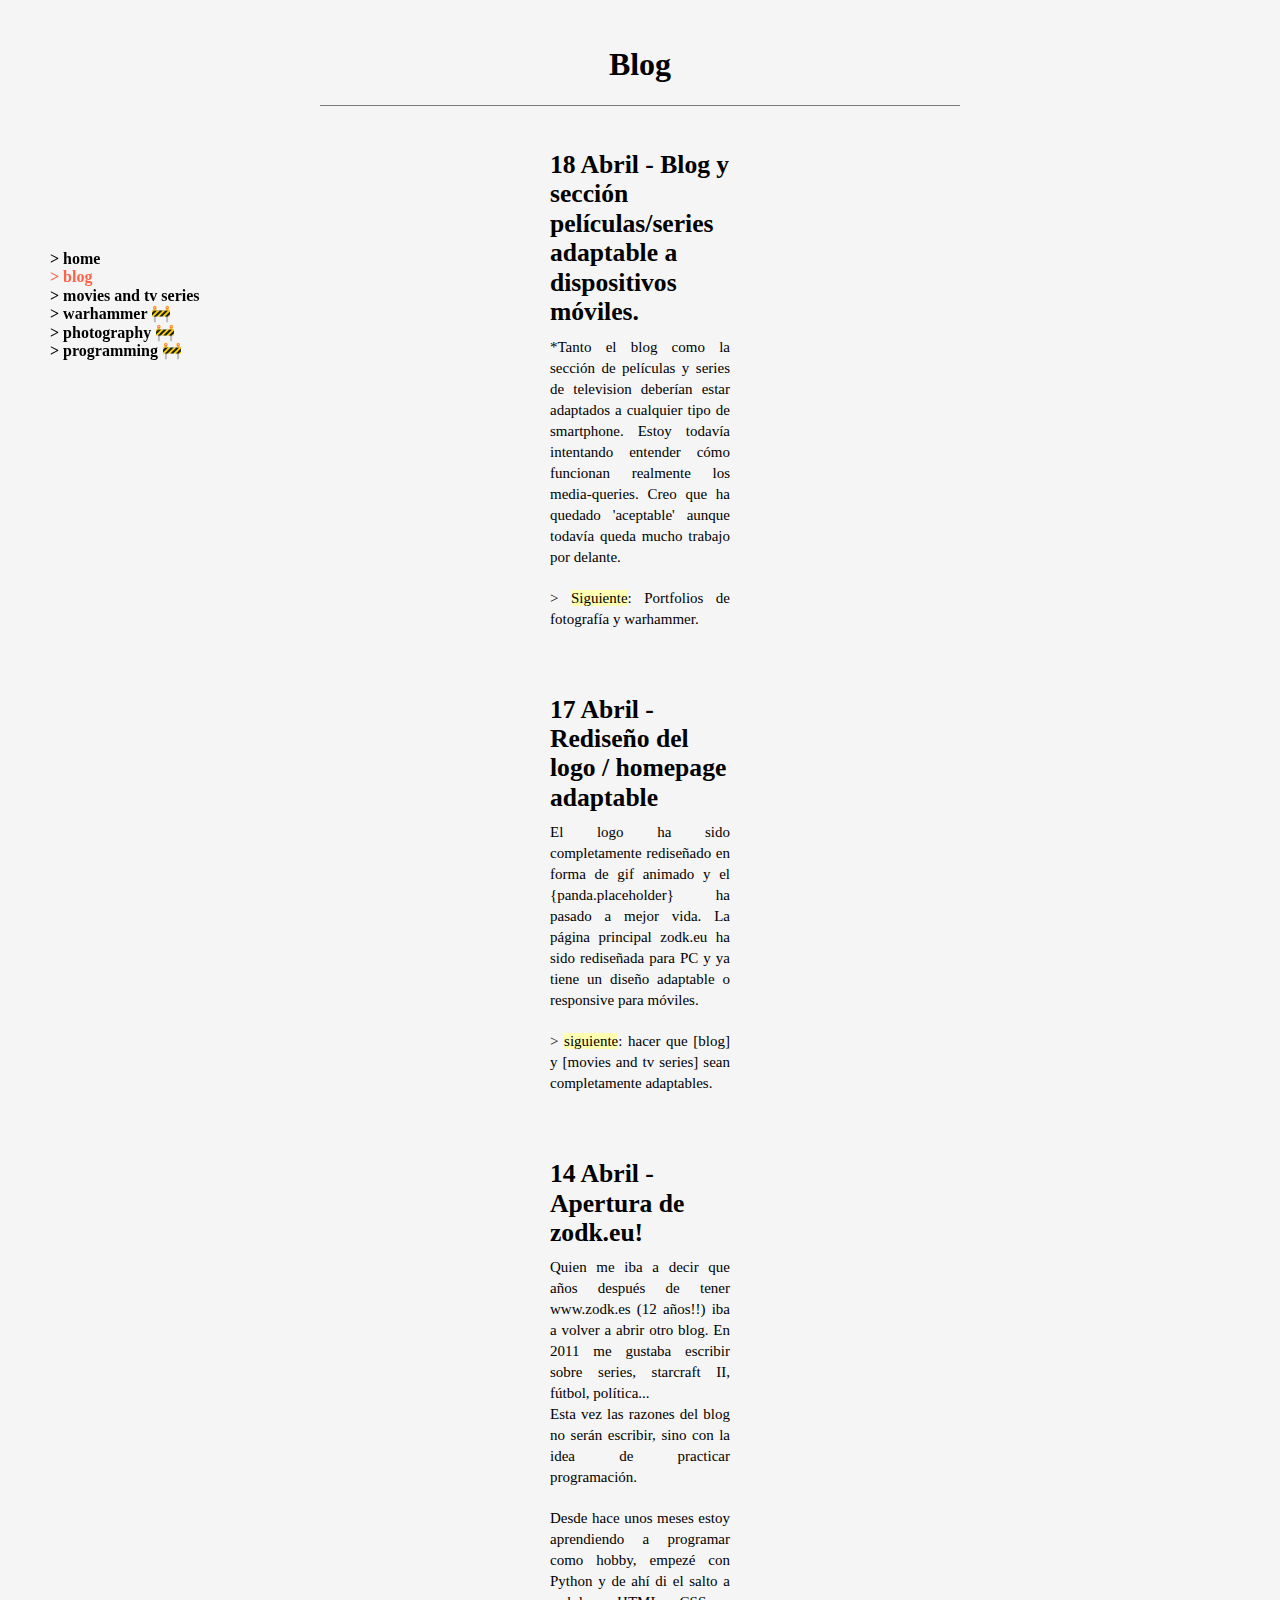
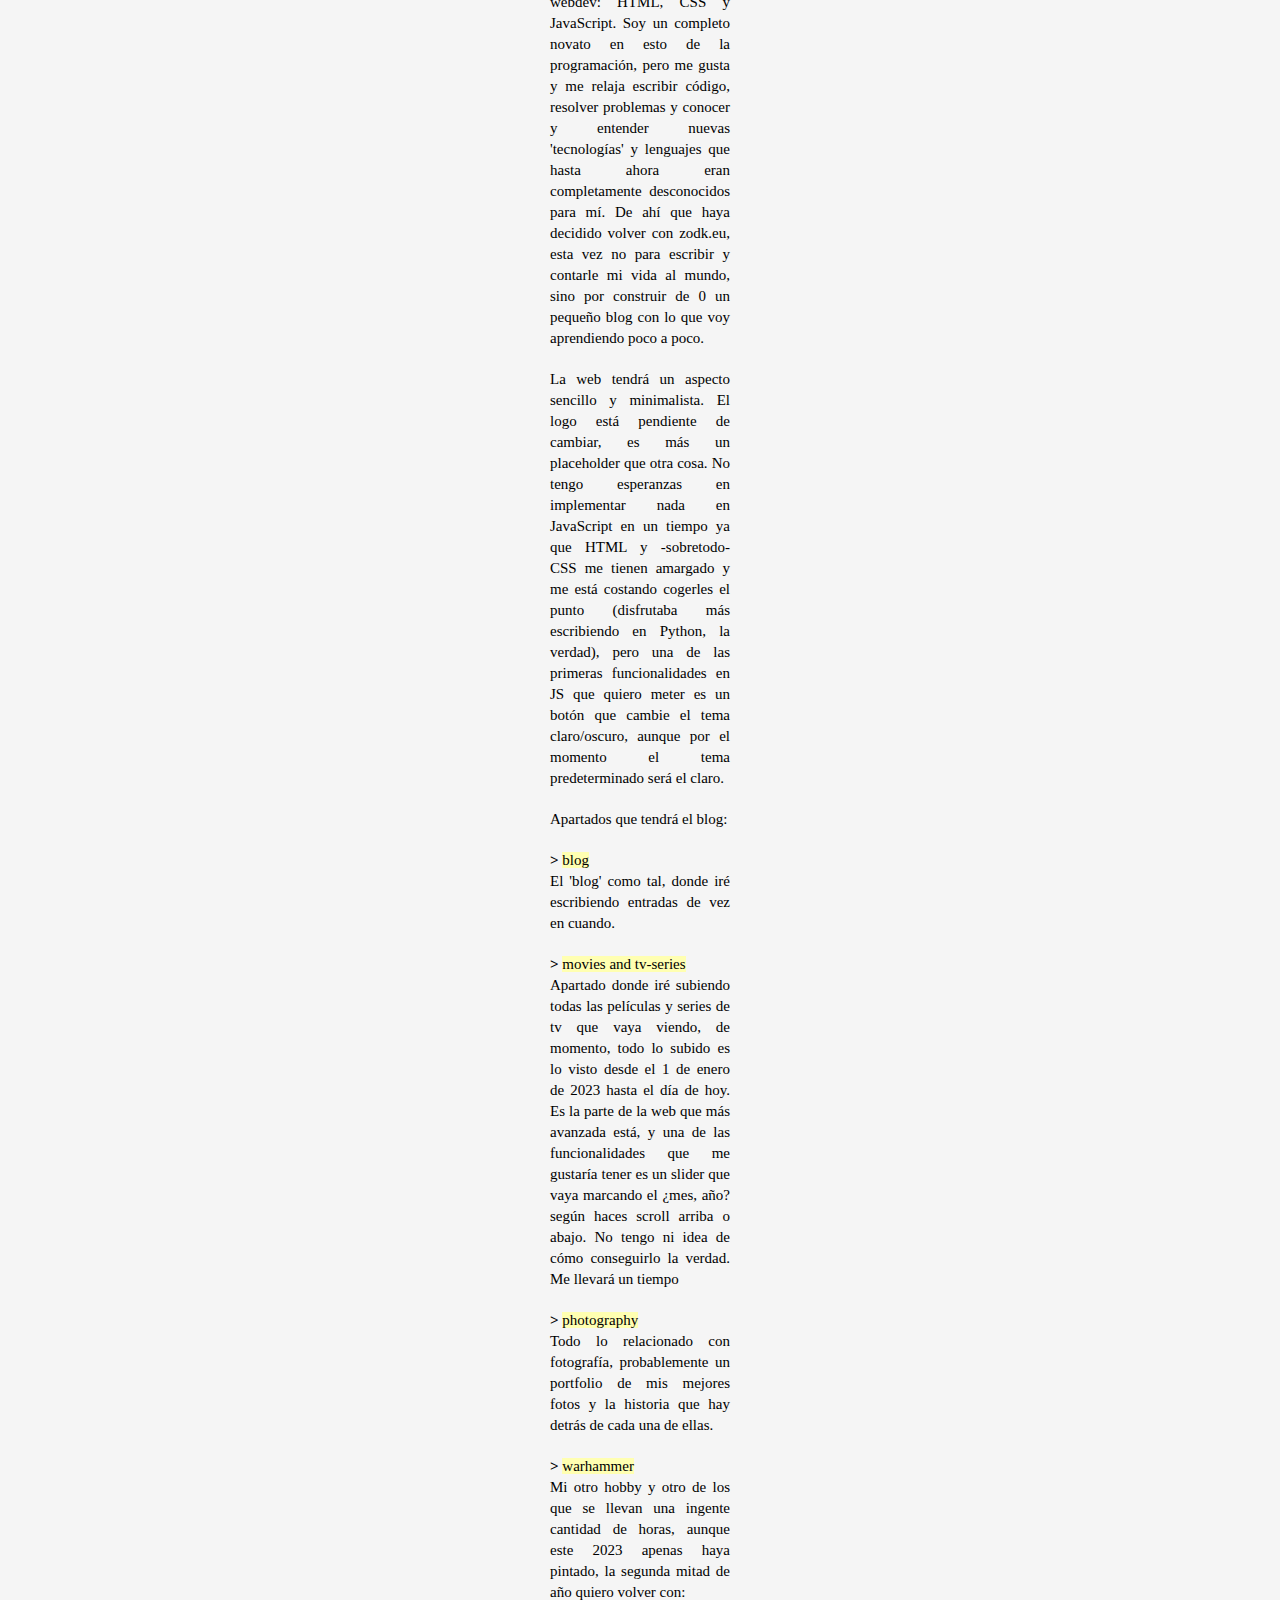
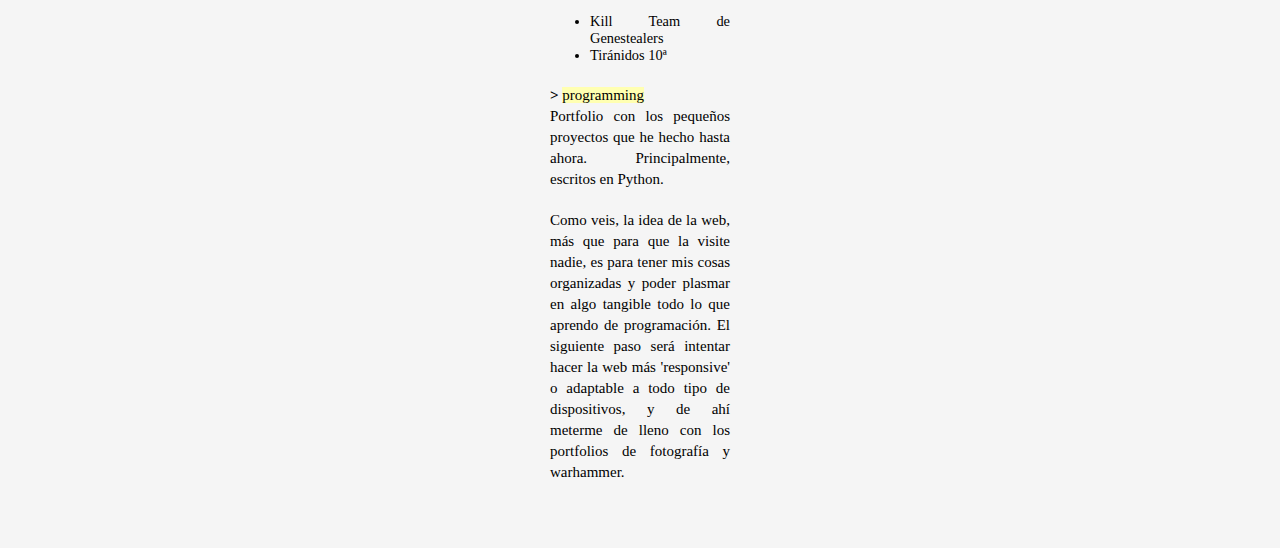
<file: blog.html>
<!DOCTYPE html>
<html lang="en">
  <head>
    <meta charset="UTF-8" />
    <meta http-equiv="X-UA-Compatible" content="IE=edge" />
    <meta name="viewport" content="width=device-width, initial-scale=1.0" />
    <link rel="stylesheet" href="styles/style.css" />
    <link rel="stylesheet" href="styles/normalize.css" />
    <link rel="stylesheet" href="styles/media-queries.css" />
    <title>blog</title>
  </head>
  <body>
    <div class="blog-body">
      <div class="flex-header">
        <div><a href="index.html">> home</a></div>
        <div class="active"><a href="blog.html">> blog</a></div>
        <div>
          <a href="movies-and-tv-series.html">> movies and tv series</a>
        </div>
        <div><a href="#">> warhammer 🚧</a></div>
        <div><a href="#">> photography 🚧</a></div>
        <div><a href="#">> programming 🚧</a></div>
      </div>
      <div class="h1-header">
        <h1>Blog</h1>
        <div class="line"></div>
      </div>
      <div class="blog-class">
        <div class="entry">
          <div class="blog-title">
            18 Abril - Blog y sección películas/series adaptable a dispositivos
            móviles.
          </div>
          <div class="blog-text">
            <p>
              *Tanto el blog como la sección de películas y series de television
              deberían estar adaptados a cualquier tipo de smartphone. Estoy
              todavía intentando entender cómo funcionan realmente los
              media-queries. Creo que ha quedado 'aceptable' aunque todavía
              queda mucho trabajo por delante.
            </p>
            <p>
              > <span class="remarcar">Siguiente</span>: Portfolios de
              fotografía y warhammer.
            </p>
          </div>
        </div>
        <div class="entry">
          <div class="blog-title">
            17 Abril - Rediseño del logo / homepage adaptable
          </div>
          <div class="blog-text">
            <p>
              El logo ha sido completamente rediseñado en forma de gif animado y
              el {panda.placeholder} ha pasado a mejor vida. La página principal
              <a href="https://www.zodk.eu">zodk.eu</a> ha sido rediseñada para
              PC y ya tiene un diseño adaptable o responsive para móviles.
            </p>
            <p>
              > <span class="remarcar">siguiente</span>: hacer que [blog] y
              [movies and tv series] sean completamente adaptables.
            </p>
          </div>
        </div>
        <div class="entry">
          <div class="blog-title">14 Abril - Apertura de zodk.eu!</div>
          <div class="blog-text">
            <p>
              Quien me iba a decir que años después de tener www.zodk.es (12
              años!!) iba a volver a abrir otro blog. En 2011 me gustaba
              escribir sobre series, starcraft II, fútbol, política...
              <br />Esta vez las razones del blog no serán escribir, sino con la
              idea de practicar programación.
            </p>
            <p>
              Desde hace unos meses estoy aprendiendo a programar como hobby,
              empezé con Python y de ahí di el salto a webdev: HTML, CSS y
              JavaScript. Soy un completo novato en esto de la programación,
              pero me gusta y me relaja escribir código, resolver problemas y
              conocer y entender nuevas 'tecnologías' y lenguajes que hasta
              ahora eran completamente desconocidos para mí. De ahí que haya
              decidido volver con zodk.eu, esta vez no para escribir y contarle
              mi vida al mundo, sino por construir de 0 un pequeño blog con lo
              que voy aprendiendo poco a poco.
            </p>
            <p>
              La web tendrá un aspecto sencillo y minimalista. El logo está
              pendiente de cambiar, es más un placeholder que otra cosa. No
              tengo esperanzas en implementar nada en JavaScript en un tiempo ya
              que HTML y -sobretodo- CSS me tienen amargado y me está costando
              cogerles el punto (disfrutaba más escribiendo en Python, la
              verdad), pero una de las primeras funcionalidades en JS que quiero
              meter es un botón que cambie el tema claro/oscuro, aunque por el
              momento el tema predeterminado será el claro.
            </p>
            <p>Apartados que tendrá el blog:</p>
            <p>
              <span class="bold">> </span><span class="remarcar">blog</span>
              <br />El 'blog' como tal, donde iré escribiendo entradas de vez en
              cuando.
            </p>
            <p>
              <span class="bold">> </span
              ><span class="remarcar">movies and tv-series</span> <br />Apartado
              donde iré subiendo todas las películas y series de tv que vaya
              viendo, de momento, todo lo subido es lo visto desde el 1 de enero
              de 2023 hasta el día de hoy. Es la parte de la web que más
              avanzada está, y una de las funcionalidades que me gustaría tener
              es un slider que vaya marcando el ¿mes, año? según haces scroll
              arriba o abajo. No tengo ni idea de cómo conseguirlo la verdad. Me
              llevará un tiempo
            </p>
            <p>
              <span class="bold">> </span
              ><span class="remarcar">photography</span> <br />Todo lo
              relacionado con fotografía, probablemente un portfolio de mis
              mejores fotos y la historia que hay detrás de cada una de ellas.
            </p>
            <p>
              <span class="bold">> </span
              ><span class="remarcar">warhammer</span> <br />Mi otro hobby y
              otro de los que se llevan una ingente cantidad de horas, aunque
              este 2023 apenas haya pintado, la segunda mitad de año quiero
              volver con:
            </p>
            <ul>
              <li>Kill Team de Genestealers</li>
              <li>Tiránidos 10ª</li>
            </ul>
            <p>
              <span class="bold">> </span
              ><span class="remarcar">programming</span> <br />Portfolio con los
              pequeños proyectos que he hecho hasta ahora. Principalmente,
              escritos en Python.
            </p>
            <p>
              Como veis, la idea de la web, más que para que la visite nadie, es
              para tener mis cosas organizadas y poder plasmar en algo tangible
              todo lo que aprendo de programación. El siguiente paso será
              intentar hacer la web más 'responsive' o adaptable a todo tipo de
              dispositivos, y de ahí meterme de lleno con los portfolios de
              fotografía y warhammer.
            </p>
          </div>
        </div>
      </div>
    </div>
  </body>
</html>
</file>
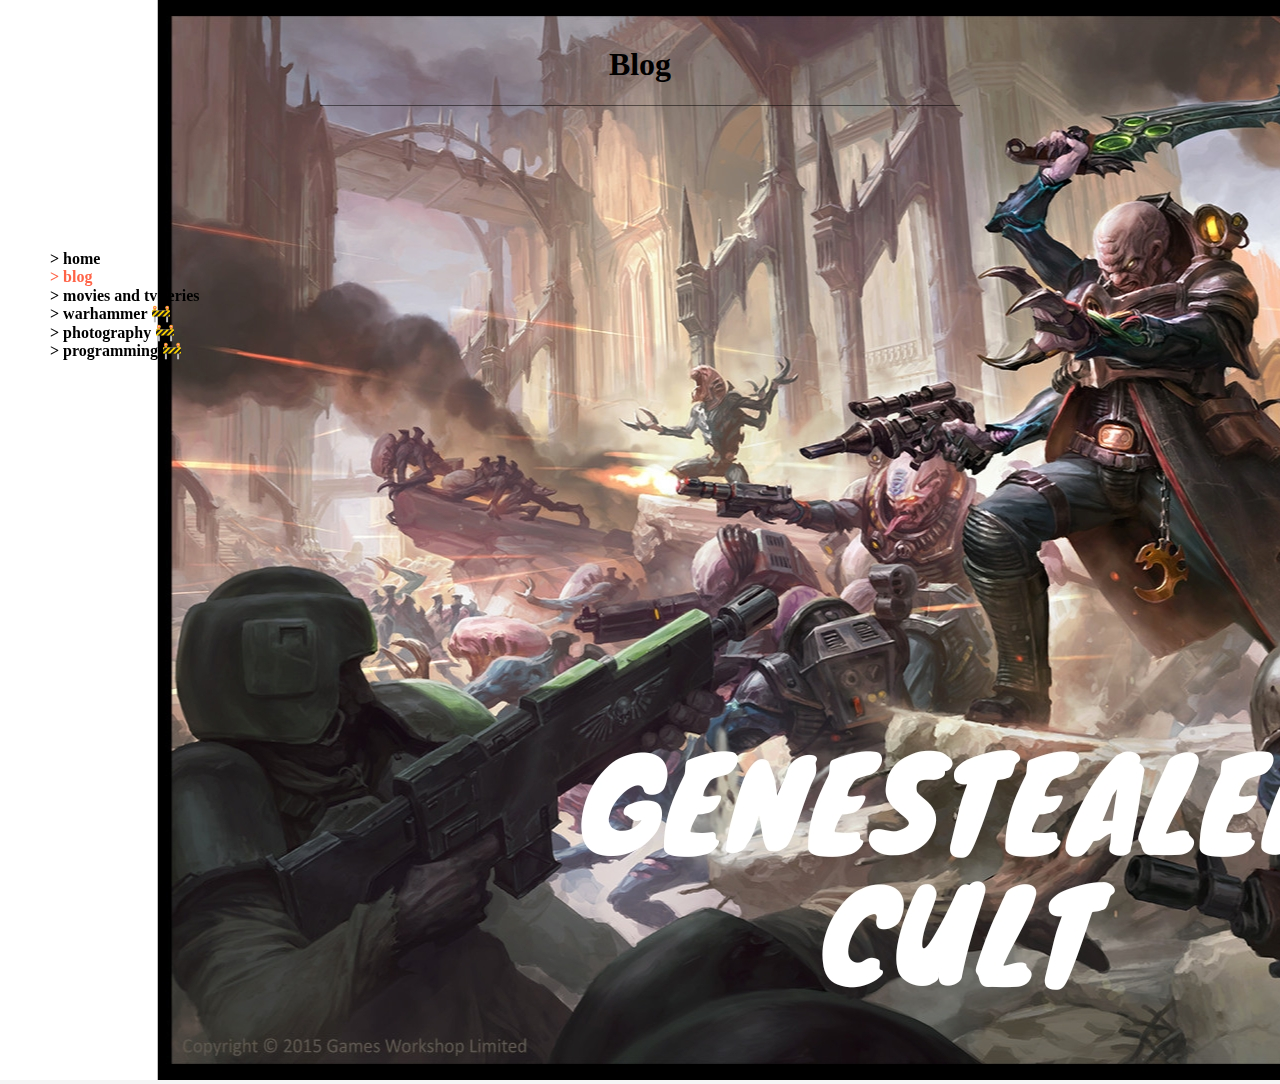
<file: warhammer.html>
<!DOCTYPE html>
<html lang="en">
  <head>
    <meta charset="UTF-8" />
    <meta http-equiv="X-UA-Compatible" content="IE=edge" />
    <meta name="viewport" content="width=device-width, initial-scale=1.0" />
    <title>Warhammer</title>
    <link rel="stylesheet" href="styles/style.css" />
    <link rel="stylesheet" href="styles/normalize.css" />
    <link rel="stylesheet" href="styles/media-queries.css" />
  </head>
  <body>
    <div class="flex-header">
      <div><a href="index.html">> home</a></div>
      <div class="active"><a href="blog.html">> blog</a></div>
      <div>
        <a href="movies-and-tv-series.html">> movies and tv series</a>
      </div>
      <div><a href="#">> warhammer 🚧</a></div>
      <div><a href="#">> photography 🚧</a></div>
      <div><a href="#">> programming 🚧</a></div>
    </div>
    <div class="h1-header">
      <h1>Blog</h1>
      <div class="line"></div>
    </div>
    <div class="warhammer-container">
      <img src="warhammer/genestealer.jpg" alt="genestealer cult" />
    </div>
  </body>
</html>
</file>
<file: styles/style.css>
body {
  background-color: #f5f5f5;
  font-family: "Jost";
  font-weight: medium;
  font-size: 16px;
}

.main {
  margin-left: 30%;
  margin-right: 30%;
  margin-top: 12.5%;
}

/* Seleccionar subrayado */
::selection {
  background-color: rgb(255, 255, 177);
}

/* Enlaces visitados */
/* :visited {
  color: black
} */

/* Enlaces */
a {
  color: rgb(0, 0, 0);
  text-decoration: none;
}

/* Estilizado del símbolo " > " en negro */
.col-red {
  color: tomato;
}

/* Contenedor para el Flexbox -> logo, navigation */
.home-container {
  display: flex;
  flex-direction: row;
}

/* Todo lo referente al logo */
.logo {
  display: flex;
  flex: 1;
  justify-content: center;
  align-items: center;
  width: 400px;
  height: 400px;
  
}

.logo img {
  max-width: 100%;
}

/* Todo lo referente a la lista de navegación de homepage */
.navigation {
  display: flex;
  flex: 1;
  margin-bottom: 10rem;
}

.navigation li {
  align-items: center;
  list-style: none;
  margin-left: -1.5rem;
  margin-top: 0.3rem;

}
.navigation ul {
  margin-top: 7.7em;
}

.navigation a {
  color: rgb(0, 0, 0);
  font-weight: bold;
}

/* HEADER de secciones (enlaces de la izquierda */
.flex-header {
  position: fixed;
  top: 250px;
  left: 50px;
  width: 100%;
  font-size: 16px;
  font-weight: bold;
}

.flex-header a {
  color: black;
}

.flex-header .active a {
color: tomato;
}


/* BLOG STYLING */
  
.blog-body {
  min-height: 35vh;
}

.blog-title {
  font-weight: bold;
  font-size: 1.6em;
  margin-bottom: 20px;
}

.blog-text {
  margin-bottom: 75px;
  text-align: justify;
  font-size: 0.9em;
}

.blog-class {
  margin: 0 550px;
  margin-top: 150px;
}

.h1-header {
  position: absolute;
  top: 25px;
  left: 0;
  width: 100%;
  text-align: center;
}

.line {
  border-bottom: 1px solid rgba(0, 0, 0, 0.5);
  width: 50%;
  margin: 0 auto;
}

.remarcar {
background-color: rgb(255, 255, 177);
}

.bold {
font-weight: bold;
}

p {
font-size: 15px;
line-height: 1.4;
margin-bottom: 20px;
}

.blog-text, ul {
margin-top: -10px;
margin-bottom: 22px;
}

.entry {
  margin-bottom: 65px;
}
</file>
<file: styles/media-queries.css>
/* MEDIA QUERIES */

@media screen and (max-width: 800px) {

  /* MAIN PAGE */
  main {
    margin-left: 5%;
    margin-right: 5%;
  }

  .home-container {
    display: block;
  }

  .logo {
    display: flex;
    justify-content: center;
    align-items: center;
    width: 100%;
  }

  .logo img {
    max-width: 300px;
  }

  .navigation {
    display: absolute;
    top: 0%;
  }

  .navigation ul {
    margin: 0;
    padding: 0;
    margin-left: 2em;
    margin-bottom: 10em;
    margin-top: -8em; /* Ajusta el valor negativo para subir la lista */
  }
  
  .navigation li {
    align-items: center;
    list-style: none;
    margin-left: -1.5rem;
    margin-top: 0.3rem;
  }

    /* BLOG */

  .flex-header {
    position: absolute;
    top: 6em;
    left: 6em;
    width: 100%;
    font-size: 16px;
    font-weight: bold;
    font-size: 0.8em;
  }
  

  .h1-header {
    position: absolute;
    top: -0.5em;
    width: 100%;
    text-align: center;
  }
    
  .line {
    border-bottom: 1px solid rgba(0, 0, 0, 0.5);
    width: 50%;
    margin: 0 auto;
    margin-top: -1em;
  }

  .blog-body {
    min-height: 15vh;
  }

  .blog-class {
    margin: 5vh;
    margin-top: 20vh;
  }

  .blog-title {
    font-weight: bold;
    font-size: 1.6em;
    margin-bottom: 1vh;
  }
      
  .blog-text {
    margin-bottom: 1vh;
    text-align: justify;
    font-size: 0.9em;
  }
  
  .blog-title {
    font-size: 1em;
  }
  
  .blog-text p {
    font-size: 0.9em;
  }

  /*       POSTERS       */
  /* MOVIES AND TV SERIES */

  /* Reducir número de columnas a 3 */
  .poster-container {
    grid-template-columns: repeat(3, 1fr);
    display: grid;
    grid-auto-rows: minmax(25vh, auto);
    justify-items: center;
    align-items: center;
    justify-content: center;
    margin-top: 20vh;
    margin-bottom: 1vh;
    margin-left: 1vh;
    margin-right: 1vh;
    grid-gap: 2vh;
    max-width: 120vh;
  }

  .movie {
    position: relative;
    width: 95%;
    height: 95%;
    margin: 1.5%;
    overflow: hidden;
    box-shadow: 4px 4px 4px rgba(0, 0, 0, 0.5);
  }
  
  .info {
    position: absolute;
    bottom: 0;
    left: 0;
    background-color: rgba(0, 0, 0, 0.7);
    color: white;
    text-align: center;
    width: 20%;
    padding: 0px;
    box-sizing: border-box;
    transition: transform 0.3s ease;
    transform: translateY(100%);
    font-size: 35px;
    font-family: "Jost";
  }

  .currently-watching {
    font-size: 0.6em;
    padding: 0.4em;
    top: 0.6em;
    left: 0.6em;
  }

  .coming-next {
    font-size: 0.6em;
    padding: 5px 10px;
    top: 0.6em;
    left: 0.6em;
  }
 
  .movies-series-info {
    position: absolute;
    width: 180px;
    box-sizing: border-box;
    text-align: justify;

    top: 10em;
    left: 27em;
    font-weight: bold;
    font-size: 0.6em;
  }

}
</file>
